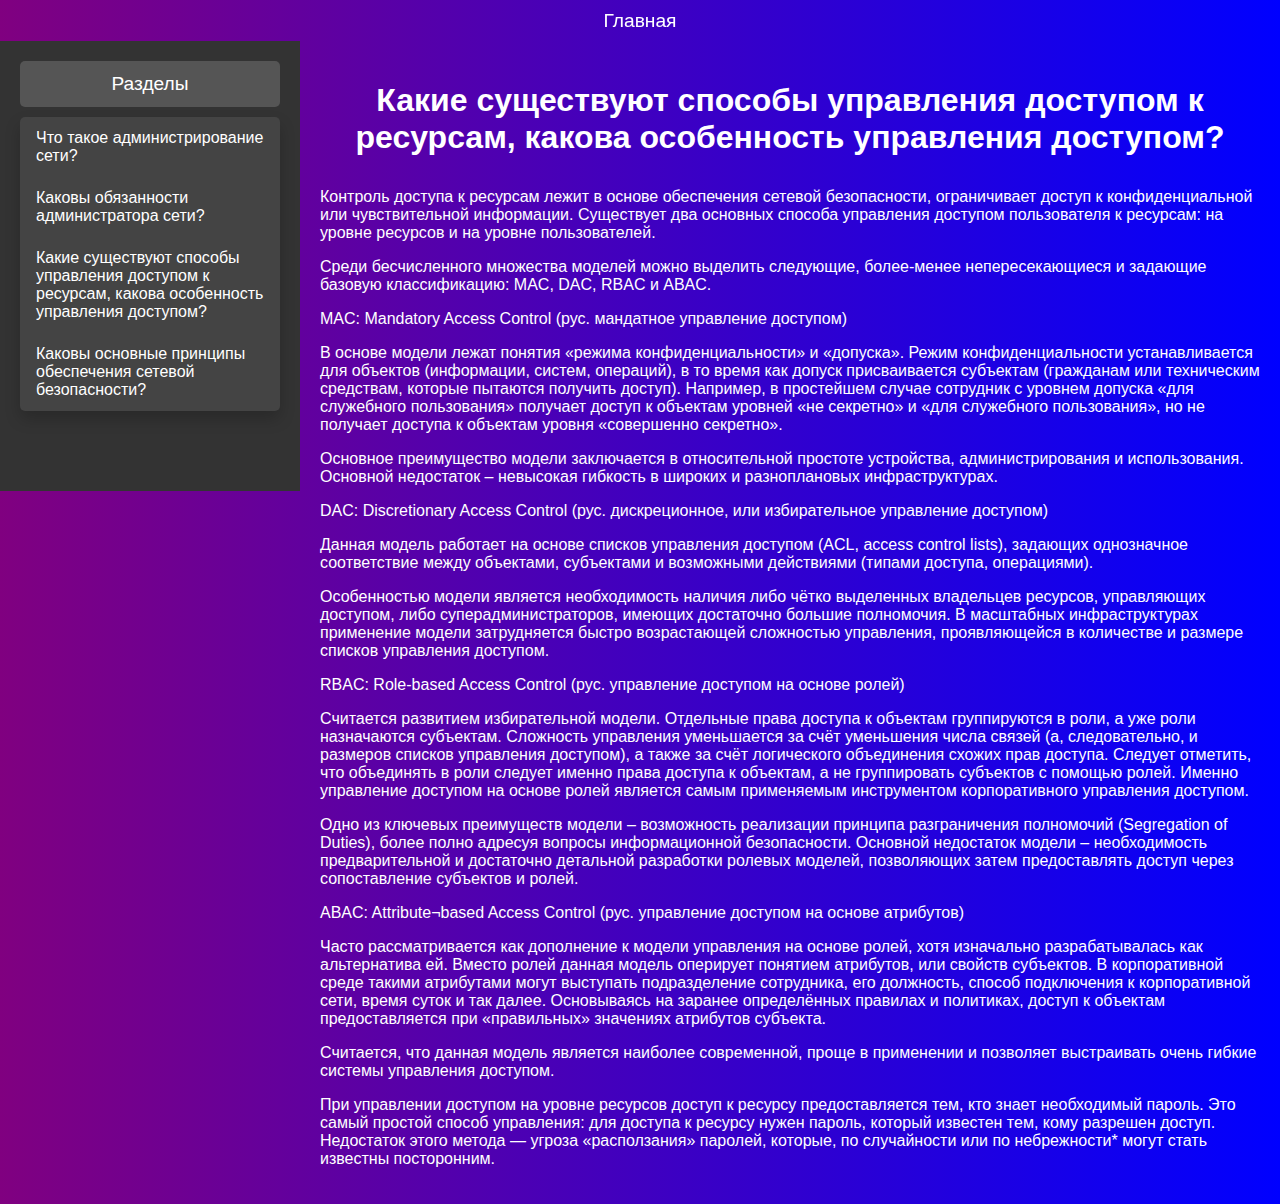
<file: code/acces_resources.html>
<!DOCTYPE html>
<html lang="ru">
<head>
<meta charset="UTF-8">
<meta name="viewport" content="width=device-width, initial-scale=1.0">
<link rel="stylesheet" href="styles/style_other1.css">
<title>Сайтик</title>
</head>
<body>

<div class="navbar">
  <ul>
    <li><a href="index.html">Главная</a></li>
  </ul>
</div>

<div class="container">
  <div class="sidebar">
    <button class="dropdown-btn">Разделы</button>
    <div class="dropdown-content">
      <a href="admin_netw.html">Что такое администрирование сети?</a>
      <a href="fufel.html">Каковы обязанности администратора сети?</a>
      <a href="acces_resources.html">Какие существуют способы управления доступом к ресурсам, какова особенность управления доступом?</a>
      <a href="net_sec.html">Каковы основные принципы обеспечения сетевой безопасности?</a>
    </div>
  </div>
  <div class="content">
    <h1 class="site-title">Какие существуют способы управления доступом к ресурсам, какова особенность управления доступом?</h1>
    <p>Контроль доступа к  ресурсам лежит в основе обеспечения  сетевой безопасности, ограничивает доступ к конфиденциальной или чувствительной информации. Существует два основных способа управления доступом пользователя к ресурсам: на уровне ресурсов и на уровне пользователей.</p>
    <p>Среди бесчисленного множества моделей можно выделить следующие, более-менее непересекающиеся и задающие базовую классификацию: MAC, DAC, RBAC и ABAC.</p>
    <p>MAC: Mandatory Access Control (рус. мандатное управление доступом)</p>
    <p>В основе модели лежат понятия «режима конфиденциальности» и «допуска». Режим конфиденциальности устанавливается для объектов (информации, систем, операций), в то время как допуск присваивается субъектам (гражданам или техническим средствам, которые пытаются получить доступ). Например, в простейшем случае сотрудник с уровнем допуска «для служебного пользования» получает доступ к объектам уровней «не секретно» и «для служебного пользования», но не получает доступа к объектам уровня «совершенно секретно».</p>
    <p>Основное преимущество модели заключается в относительной простоте устройства, администрирования и использования. Основной недостаток – невысокая гибкость в широких и разноплановых инфраструктурах.</p>
    <p>DAC: Discretionary Access Control (рус. дискреционное, или избирательное управление доступом)</p>
    <p>Данная модель работает на основе списков управления доступом (ACL, access control lists), задающих однозначное соответствие между объектами, субъектами и возможными действиями (типами доступа, операциями).</p>
    <p>Особенностью модели является необходимость наличия либо чётко выделенных владельцев ресурсов, управляющих доступом, либо суперадминистраторов, имеющих достаточно большие полномочия. В масштабных инфраструктурах применение модели затрудняется быстро возрастающей сложностью управления, проявляющейся в количестве и размере списков управления доступом.</p>
    <p>RBAC: Role-based Access Control (рус. управление доступом на основе ролей)</p>
    <p>Считается развитием избирательной модели. Отдельные права доступа к объектам группируются в роли, а уже роли назначаются субъектам. Сложность управления уменьшается за счёт уменьшения числа связей (а, следовательно, и размеров списков управления доступом), а также за счёт логического объединения схожих прав доступа. Следует отметить, что объединять в роли следует именно права доступа к объектам, а не группировать субъектов с помощью ролей. Именно управление доступом на основе ролей является самым применяемым инструментом корпоративного управления доступом.</p>
    <p>Одно из ключевых преимуществ модели – возможность реализации принципа разграничения полномочий (Segregation of Duties), более полно адресуя вопросы информационной безопасности. Основной недостаток модели – необходимость предварительной и достаточно детальной разработки ролевых моделей, позволяющих затем предоставлять доступ через сопоставление субъектов и ролей.</p>
    <p>ABAC: Attribute¬based Access Control (рус. управление доступом на основе атрибутов)</p>
    <p>Часто рассматривается как дополнение к модели управления на основе ролей, хотя изначально разрабатывалась как альтернатива ей. Вместо ролей данная модель оперирует понятием атрибутов, или свойств субъектов. В корпоративной среде такими атрибутами могут выступать подразделение сотрудника, его должность, способ подключения к корпоративной сети, время суток и так далее. Основываясь на заранее определённых правилах и политиках, доступ к объектам предоставляется при «правильных» значениях атрибутов субъекта.</p>
    <p>Считается, что данная модель является наиболее современной, проще в применении и позволяет выстраивать очень гибкие системы управления доступом.</p>
    <p>При управлении доступом на уровне ресурсов доступ к ресурсу  предоставляется тем, кто знает  необходимый пароль. Это самый  простой способ управления: для доступа  к ресурсу нужен пароль, который  известен тем, кому разрешен доступ. Недостаток этого метода — угроза «расползания»  паролей, которые, по случайности или  по небрежности* могут стать известны посторонним.</p>
    </div>
</div>

</body>
</html>
</file>
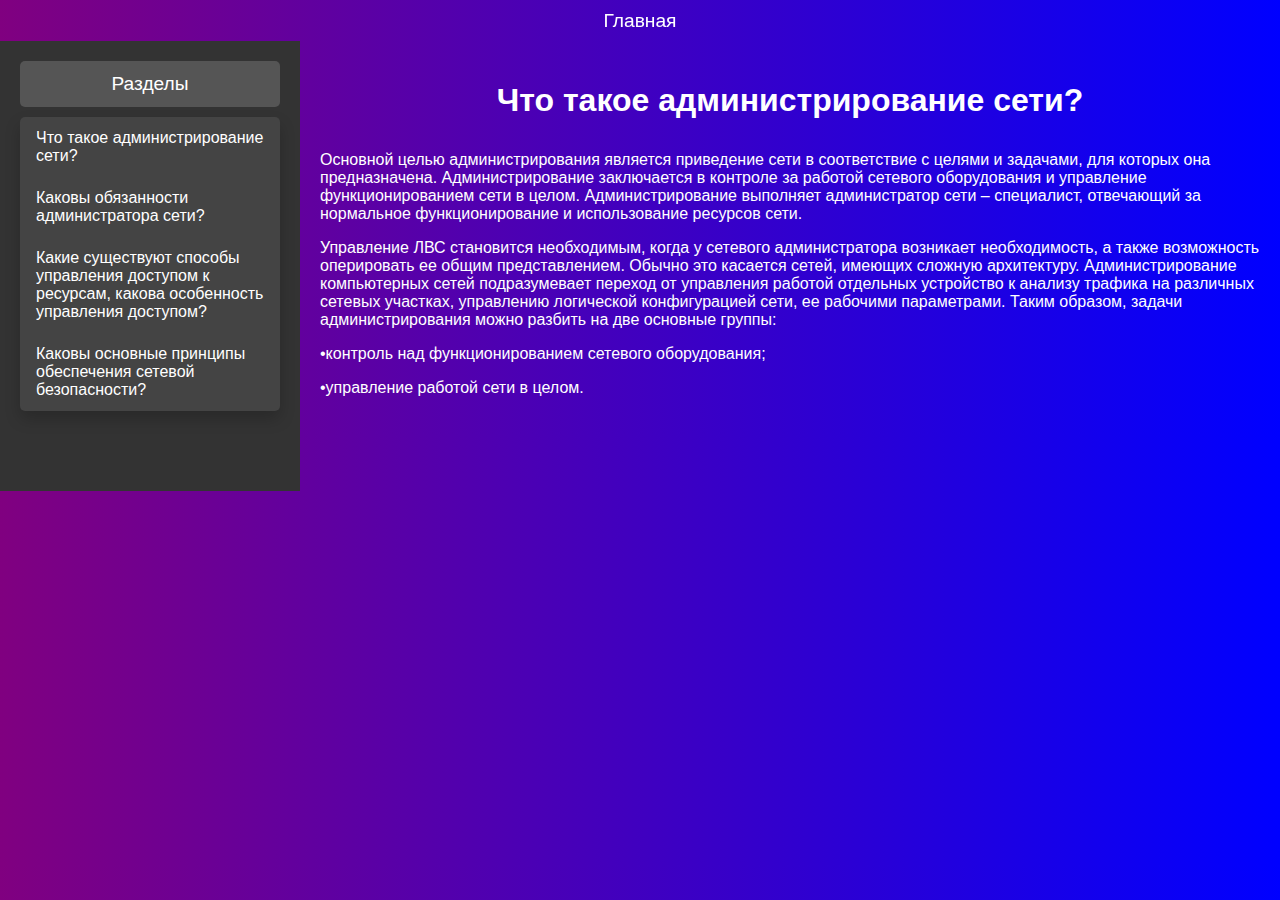
<file: code/admin_netw.html>
<!DOCTYPE html>
<html lang="ru">
<head>
<meta charset="UTF-8">
<meta name="viewport" content="width=device-width, initial-scale=1.0">
<link rel="stylesheet" href="styles/style_other1.css">
<title>Сайтик</title>
</head>
<body>

<div class="navbar">
  <ul>
    <li><a href="index.html">Главная</a></li>
  </ul>
</div>

<div class="container">
  <div class="sidebar">
    <button class="dropdown-btn">Разделы</button>
    <div class="dropdown-content">
      <a href="admin_netw.html">Что такое администрирование сети?</a>
      <a href="fufel.html">Каковы обязанности администратора сети?</a>
      <a href="acces_resources.html">Какие существуют способы управления доступом к ресурсам, какова особенность управления доступом?</a>
      <a href="net_sec.html">Каковы основные принципы обеспечения сетевой безопасности?</a>
    </div>
  </div>
  <div class="content">
    <h1 class="site-title">Что такое администрирование сети?</h1>
    <p>Основной целью администрирования является приведение сети в соответствие с целями и задачами, для которых она предназначена. Администрирование заключается в контроле за работой сетевого оборудования и управление функционированием сети в целом. Администрирование выполняет администратор сети – специалист, отвечающий за нормальное функционирование и использование ресурсов сети.</p>
    <p>Управление ЛВС становится необходимым, когда у сетевого администратора возникает необходимость, а также возможность оперировать ее общим представлением. Обычно это касается сетей, имеющих сложную архитектуру. Администрирование компьютерных сетей подразумевает переход от управления работой отдельных устройство к анализу трафика на различных сетевых участках, управлению логической конфигурацией сети, ее рабочими параметрами. Таким образом, задачи администрирования можно разбить на две основные группы:</p>
    <p>•контроль над функционированием сетевого оборудования;</p>
    <p>•управление работой сети в целом.</p>
    </div>
</div>

</body>
</html>
</file>
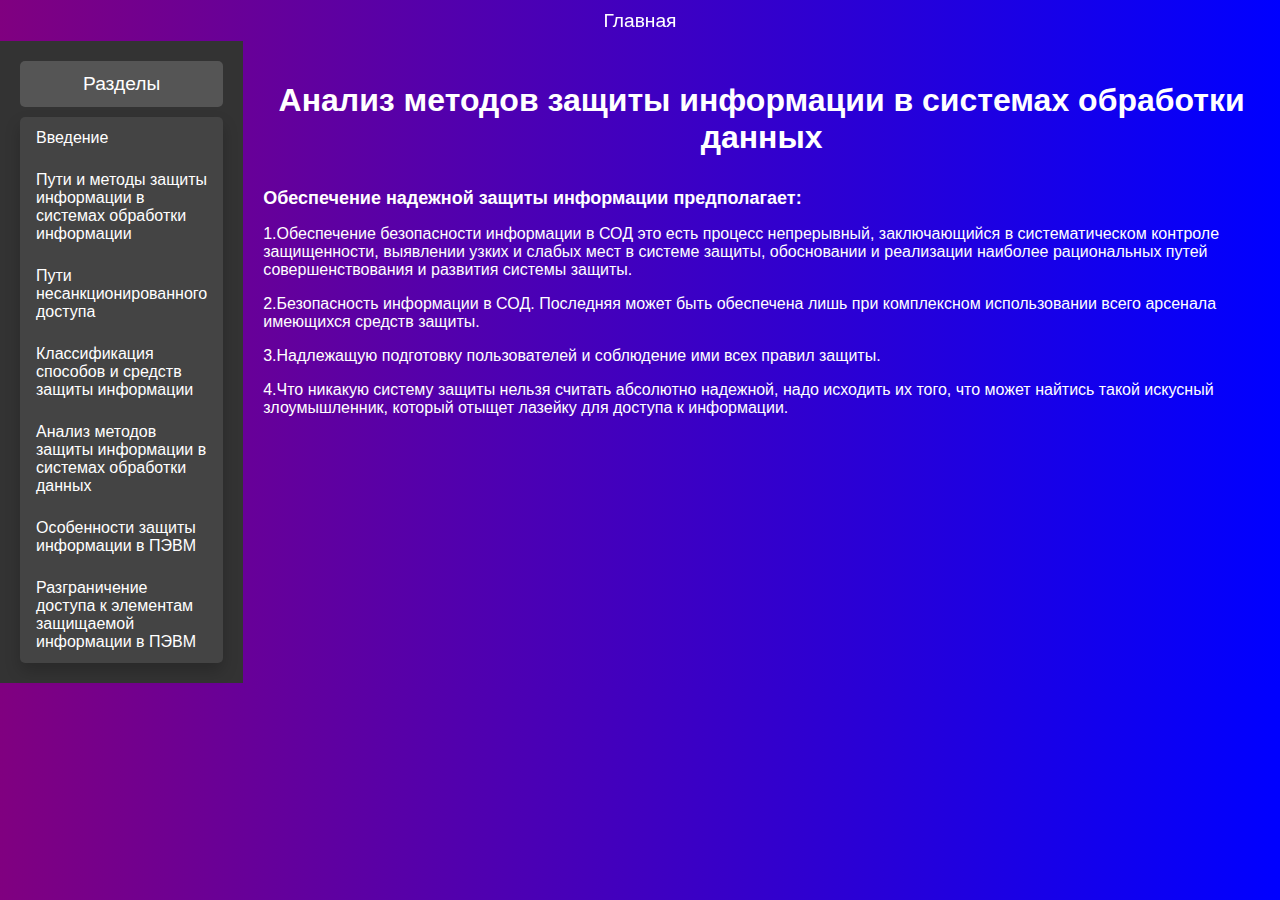
<file: code/analyze_protect.html>
<!DOCTYPE html>
<html lang="ru">
<head>
<meta charset="UTF-8">
<meta name="viewport" content="width=device-width, initial-scale=1.0">
<link rel="stylesheet" href="styles/style_other.css">
<title>Сайтик</title>
</head>
<body>

<div class="navbar">
  <ul>
    <li><a href="index.html">Главная</a></li>
  </ul>
</div>

<div class="container">
  <div class="sidebar">
    <button class="dropdown-btn">Разделы</button>
    <div class="dropdown-content">
      <a href="protect_info.html">Введение</a>
      <a href="methods_protect_info.html">Пути и методы защиты информации в системах обработки информации</a>
      <a href="ways_acces.html">Пути несанкционированного доступа</a>
      <a href="classification_protection.html">Классификация способов и средств защиты информации</a>
      <a href="analyze_protect.html">Анализ методов защиты информации в системах обработки данных</a>
      <a href="characters_protect.html">Особенности защиты информации в ПЭВМ</a>
      <a href="pvv.html">Разграничение доступа к элементам защищаемой информации в ПЭВМ</a>
    </div>
  </div>
  <div class="content">
    <h1 class="site-title">Анализ методов защиты информации в системах обработки данных</h1>
    <h2>Обеспечение надежной защиты информации предполагает:</h2>
        <p>1.Обеспечение безопасности информации в СОД это есть процесс непрерывный, заключающийся в систематическом контроле защищенности, выявлении узких и слабых мест в системе защиты, обосновании и реализации наиболее рациональных путей совершенствования и развития системы защиты.</p>
        <p>2.Безопасность информации в СОД. Последняя может быть обеспечена лишь при комплексном использовании всего арсенала имеющихся средств защиты.</p>
        <p>3.Надлежащую подготовку пользователей и соблюдение ими всех правил защиты.</p>
        <p>4.Что никакую систему защиты нельзя считать абсолютно надежной, надо исходить их того, что может найтись такой искусный злоумышленник, который отыщет лазейку для доступа к информации.</p>
  </div>
</div>

</body>
</html>
</file>
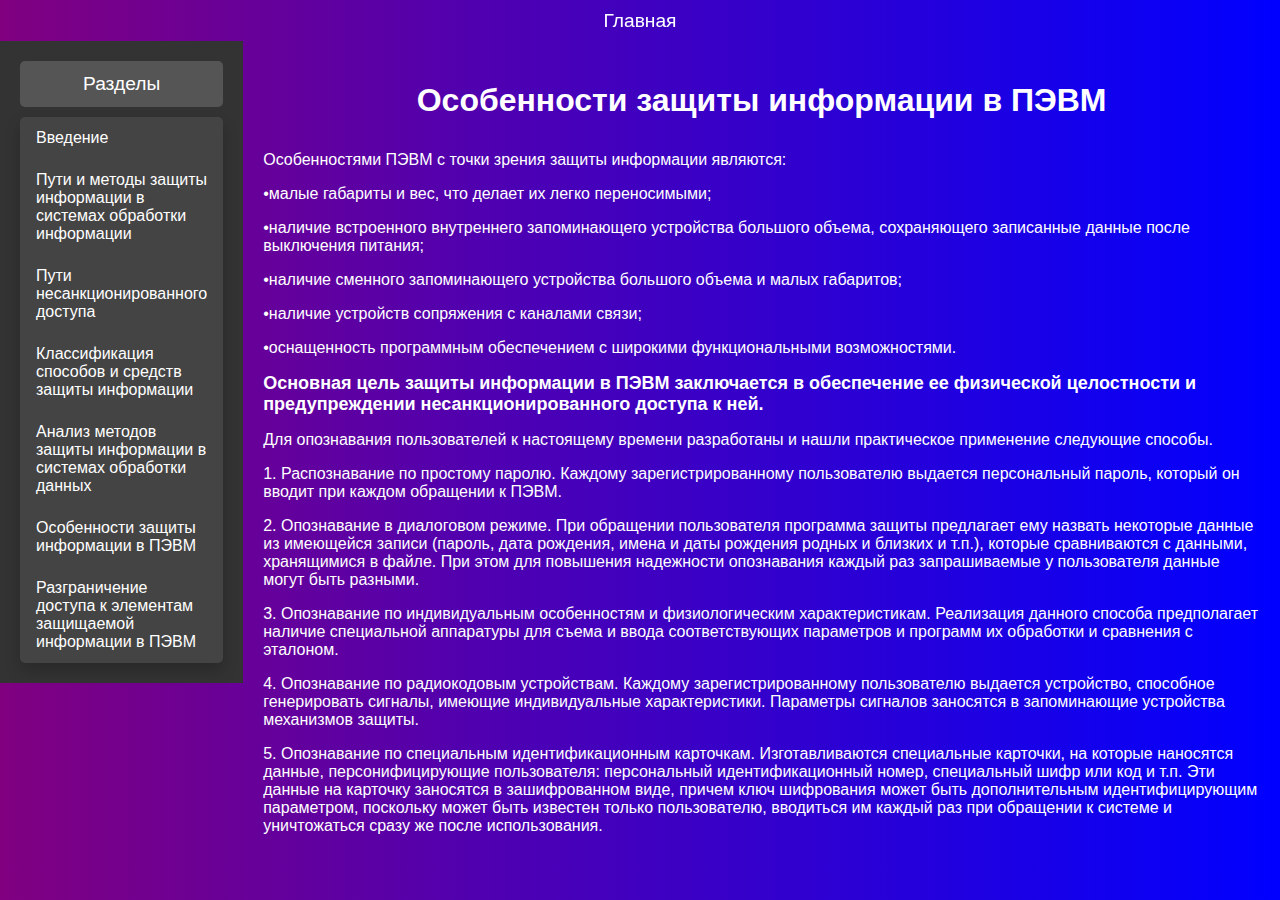
<file: code/characters_protect.html>
<!DOCTYPE html>
<html lang="ru">
<head>
<meta charset="UTF-8">
<meta name="viewport" content="width=device-width, initial-scale=1.0">
<link rel="stylesheet" href="styles/style_other.css">
<title>Сайтик</title>
</head>
<body>

<div class="navbar">
  <ul>
    <li><a href="index.html">Главная</a></li>
  </ul>
</div>

<div class="container">
  <div class="sidebar">
    <button class="dropdown-btn">Разделы</button>
    <div class="dropdown-content">
      <a href="protect_info.html">Введение</a>
      <a href="methods_protect_info.html">Пути и методы защиты информации в системах обработки информации</a>
      <a href="ways_acces.html">Пути несанкционированного доступа</a>
      <a href="classification_protection.html">Классификация способов и средств защиты информации</a>
      <a href="analyze_protect.html">Анализ методов защиты информации в системах обработки данных</a>
      <a href="characters_protect.html">Особенности защиты информации в ПЭВМ</a>
      <a href="pvv.html">Разграничение доступа к элементам защищаемой информации в ПЭВМ</a>
    </div>
  </div>
  <div class="content">
    <h1 class="site-title">Особенности защиты информации в ПЭВМ</h1>
      <p>Особенностями ПЭВМ с точки зрения защиты информации являются:</p>
        <p>•малые габариты и вес, что делает их легко переносимыми;</p>
        <p>•наличие встроенного внутреннего запоминающего устройства большого объема, сохраняющего записанные данные после выключения питания;</p>
        <p>•наличие сменного запоминающего устройства большого объема и малых габаритов;</p>
        <p>•наличие устройств сопряжения с каналами связи;</p>
        <p>•оснащенность программным обеспечением с широкими функциональными возможностями.</p>
        <h2>Основная цель защиты информации в ПЭВМ заключается в обеспечение ее физической целостности и предупреждении несанкционированного доступа к ней.</h2>
        <p>Для опознавания пользователей к настоящему времени разработаны и нашли практическое применение следующие способы.</p>
<p>1. Распознавание по простому паролю. Каждому зарегистрированному пользователю выдается персональный пароль, который он вводит при каждом обращении к ПЭВМ.</p>
<p>2. Опознавание в диалоговом режиме. При обращении пользователя программа защиты предлагает ему назвать некоторые данные из имеющейся записи (пароль, дата рождения, имена и даты рождения родных и близких и т.п.), которые сравниваются с данными, хранящимися в файле. При этом для повышения надежности опознавания каждый раз запрашиваемые у пользователя данные могут быть разными.</p>
<p>3. Опознавание по индивидуальным особенностям и физиологическим характеристикам. Реализация данного способа предполагает наличие специальной аппаратуры для съема и ввода соответствующих параметров и программ их обработки и сравнения с эталоном.</p>
<p>4. Опознавание по радиокодовым устройствам. Каждому зарегистрированному пользователю выдается устройство, способное генерировать сигналы, имеющие индивидуальные характеристики. Параметры сигналов заносятся в запоминающие устройства механизмов защиты.</p>
<p>5. Опознавание по специальным идентификационным карточкам. Изготавливаются специальные карточки, на которые наносятся данные, персонифицирующие пользователя: персональный идентификационный номер, специальный шифр или код и т.п. Эти данные на карточку заносятся в зашифрованном виде, причем ключ шифрования может быть дополнительным идентифицирующим параметром, поскольку может быть известен только пользователю, вводиться им каждый раз при обращении к системе и уничтожаться сразу же после использования.</p>
  </div>
</div>

</body>
</html>
</file>
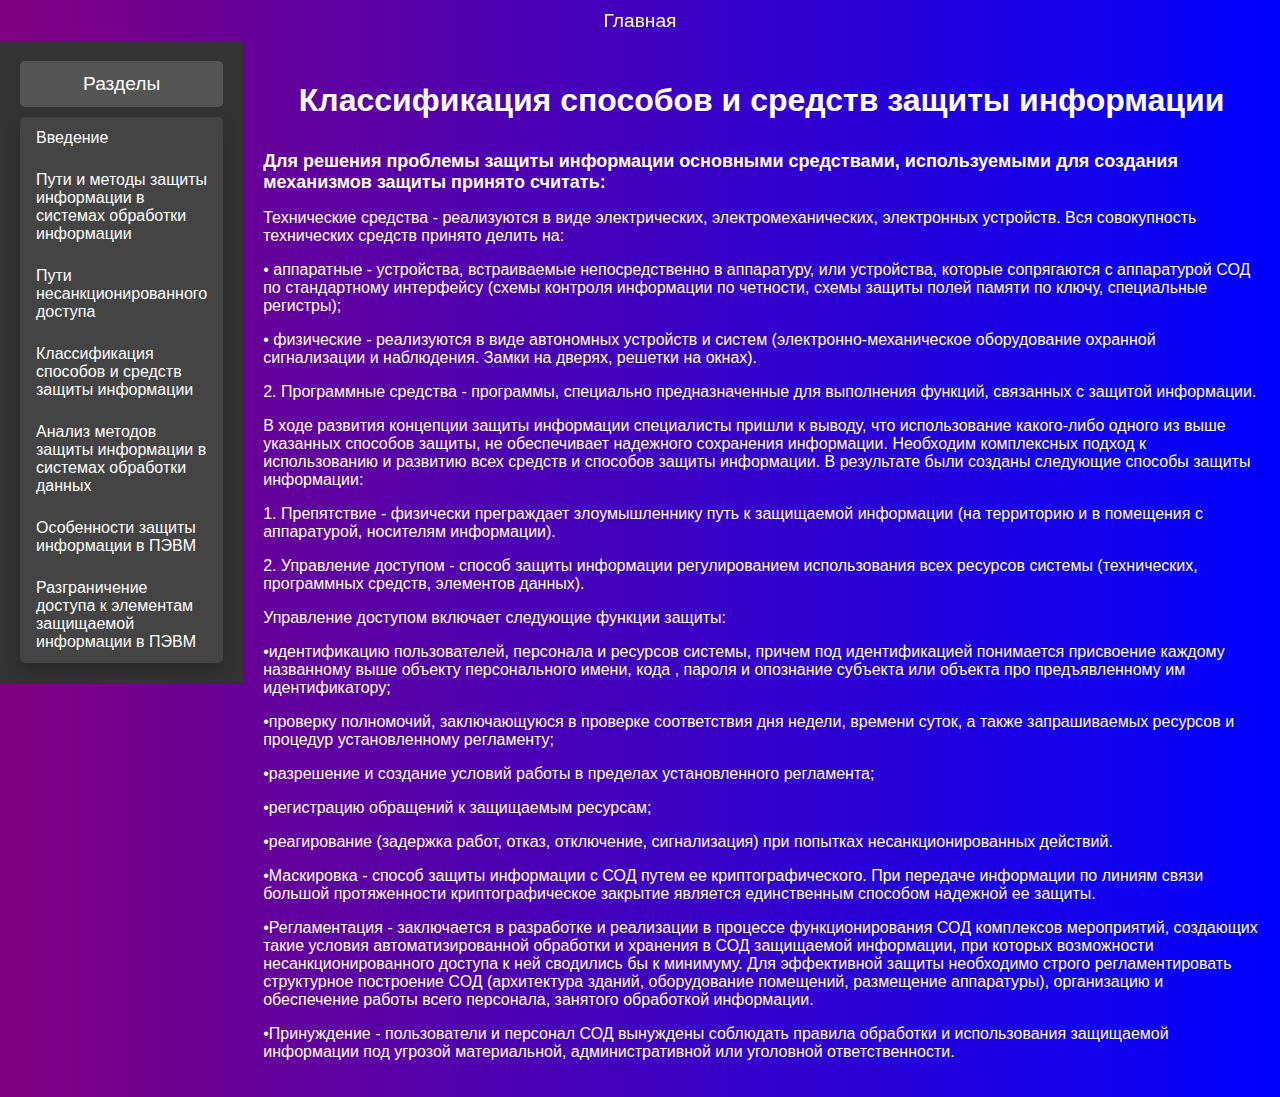
<file: code/classification_protection.html>
<!DOCTYPE html>
<html lang="ru">
<head>
<meta charset="UTF-8">
<meta name="viewport" content="width=device-width, initial-scale=1.0">
<link rel="stylesheet" href="styles/style_other.css">
<title>Сайтик</title>
</head>
<body>

<div class="navbar">
  <ul>
    <li><a href="index.html">Главная</a></li>
  </ul>
</div>

<div class="container">
  <div class="sidebar">
    <button class="dropdown-btn">Разделы</button>
    <div class="dropdown-content">
      <a href="protect_info.html">Введение</a>
      <a href="methods_protect_info.html">Пути и методы защиты информации в системах обработки информации</a>
      <a href="ways_acces.html">Пути несанкционированного доступа</a>
      <a href="classification_protection.html">Классификация способов и средств защиты информации</a>
      <a href="analyze_protect.html">Анализ методов защиты информации в системах обработки данных</a>
      <a href="characters_protect.html">Особенности защиты информации в ПЭВМ</a>
      <a href="pvv.html">Разграничение доступа к элементам защищаемой информации в ПЭВМ</a>
    </div>
  </div>
  <div class="content">
    <h1 class="site-title">Классификация способов и средств защиты информации</h1>
      <h2>Для решения проблемы защиты информации основными средствами, используемыми  для создания механизмов защиты принято  считать:</h2>
        <p>Технические средства - реализуются в виде электрических, электромеханических, электронных устройств. Вся совокупность технических средств принято делить на:</p>
        <p>•	аппаратные - устройства, встраиваемые непосредственно в аппаратуру, или устройства, которые сопрягаются с аппаратурой СОД по стандартному интерфейсу (схемы контроля информации по четности, схемы защиты полей памяти по ключу, специальные регистры);</p>
        <p>•	физические - реализуются в виде автономных устройств и систем (электронно-механическое оборудование охранной сигнализации и наблюдения. Замки на дверях, решетки на окнах).</p>
        <p>2.	Программные средства - программы, специально предназначенные для выполнения функций, связанных с защитой информации.</p>
        <p>В ходе развития концепции  защиты информации специалисты пришли к выводу, что использование какого-либо одного из выше указанных способов защиты, не обеспечивает надежного  сохранения информации. Необходим комплексных  подход к использованию и развитию всех средств и способов защиты информации. В результате были созданы следующие  способы защиты информации:</p>
        <p>     1. Препятствие - физически преграждает злоумышленнику путь к защищаемой информации (на территорию и в помещения с аппаратурой, носителям информации).</p>
        <p>2.	Управление доступом - способ защиты информации регулированием использования всех ресурсов системы (технических, программных средств, элементов данных).</p>
        Управление доступом включает следующие функции защиты:
        <p>•идентификацию пользователей, персонала и ресурсов системы, причем под идентификацией понимается присвоение каждому названному выше объекту персонального имени, кода , пароля и опознание субъекта или объекта про предъявленному им идентификатору;</p>
        <p>•проверку полномочий, заключающуюся в проверке соответствия дня недели, времени суток, а также запрашиваемых ресурсов и процедур установленному регламенту;</p>
        <p>•разрешение и создание условий работы в пределах установленного регламента;</p>
        <p>•регистрацию обращений к защищаемым ресурсам;</p>
        <p>•реагирование (задержка работ, отказ, отключение, сигнализация) при попытках несанкционированных действий.</p>
        <p>•Маскировка - способ защиты информации с СОД путем ее криптографического. При передаче информации по линиям связи большой протяженности криптографическое закрытие является единственным способом надежной ее защиты.</p>
        <p>•Регламентация - заключается в разработке и реализации в процессе функционирования СОД комплексов мероприятий, создающих такие условия автоматизированной обработки и хранения в СОД защищаемой информации, при которых возможности несанкционированного доступа к ней сводились бы к минимуму. Для эффективной защиты необходимо строго регламентировать структурное построение СОД (архитектура зданий, оборудование помещений, размещение аппаратуры), организацию и обеспечение работы всего персонала, занятого обработкой информации.</p>        <p>•Принуждение - пользователи и персонал СОД вынуждены соблюдать правила обработки и использования защищаемой информации под угрозой материальной, административной или уголовной ответственности.</p>
  </div>
</div>
</body>
</html>
</file>
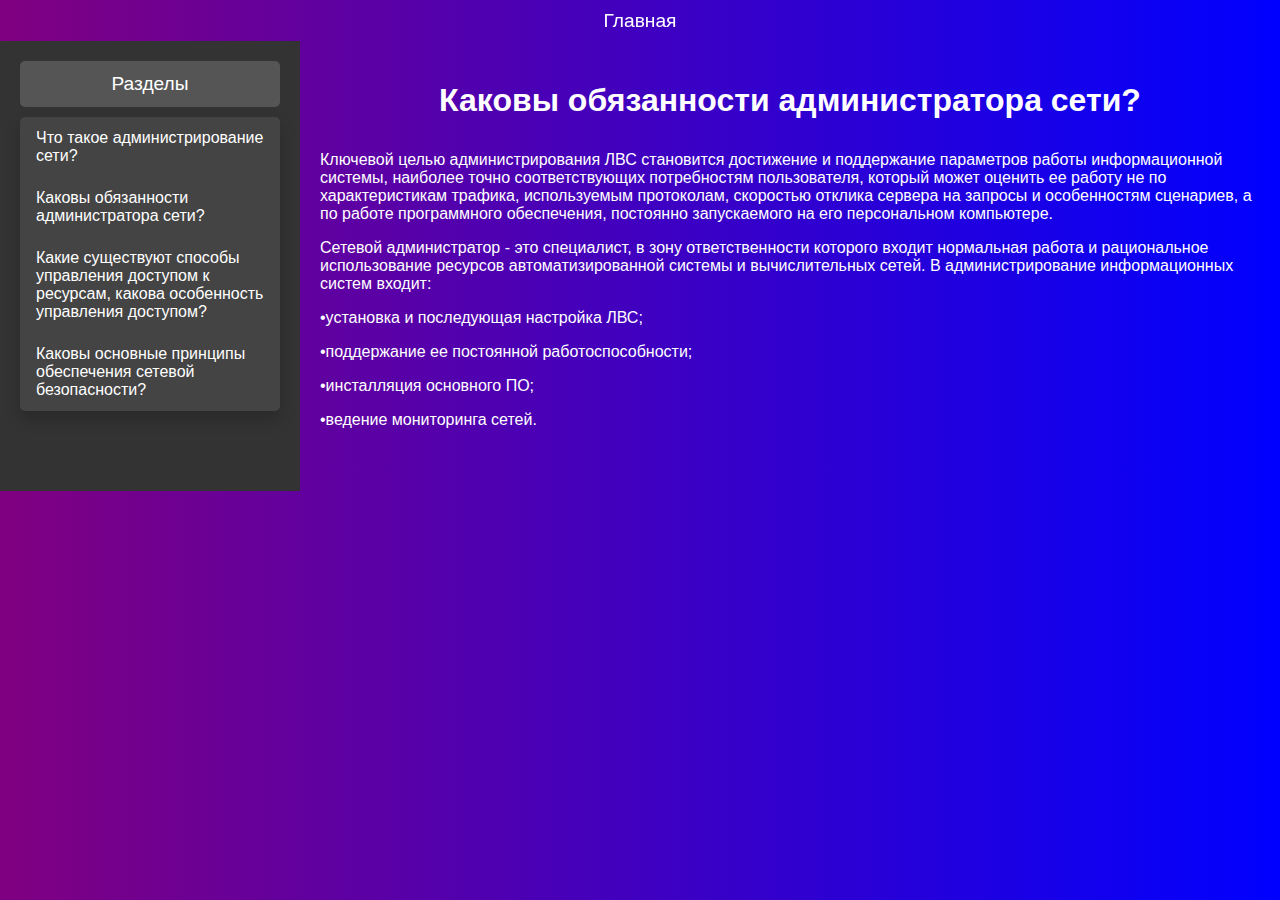
<file: code/fufel.html>
<!DOCTYPE html>
<html lang="ru">
<head>
<meta charset="UTF-8">
<meta name="viewport" content="width=device-width, initial-scale=1.0">
<link rel="stylesheet" href="styles/style_other1.css">
<title>Сайтик</title>
</head>
<body>

<div class="navbar">
  <ul>
    <li><a href="index.html">Главная</a></li>
  </ul>
</div>

<div class="container">
  <div class="sidebar">
    <button class="dropdown-btn">Разделы</button>
    <div class="dropdown-content">
      <a href="admin_netw.html">Что такое администрирование сети?</a>
      <a href="fufel.html">Каковы обязанности администратора сети?</a>
      <a href="acces_resources.html">Какие существуют способы управления доступом к ресурсам, какова особенность управления доступом?</a>
      <a href="net_sec.html">Каковы основные принципы обеспечения сетевой безопасности?</a>
    </div>
  </div>
  <div class="content">
    <h1 class="site-title">Каковы обязанности администратора сети?</h1>
    <p>Ключевой целью администрирования ЛВС становится достижение и поддержание параметров работы информационной системы, наиболее точно соответствующих потребностям пользователя, который может оценить ее работу не по характеристикам трафика, используемым протоколам, скоростью отклика сервера на запросы и особенностям сценариев, а по работе программного обеспечения, постоянно запускаемого на его персональном компьютере.</p>
    <p>Сетевой администратор - это специалист, в зону ответственности которого входит нормальная работа и рациональное использование ресурсов автоматизированной системы и вычислительных сетей. В администрирование информационных систем входит:</p>
    <p>•установка и последующая настройка ЛВС;</p>
    <p>•поддержание ее постоянной работоспособности;</p>
    <p>•инсталляция основного ПО;</p>
    <p>•ведение мониторинга сетей.</p>
    </div>
</div>

</body>
</html>
</file>
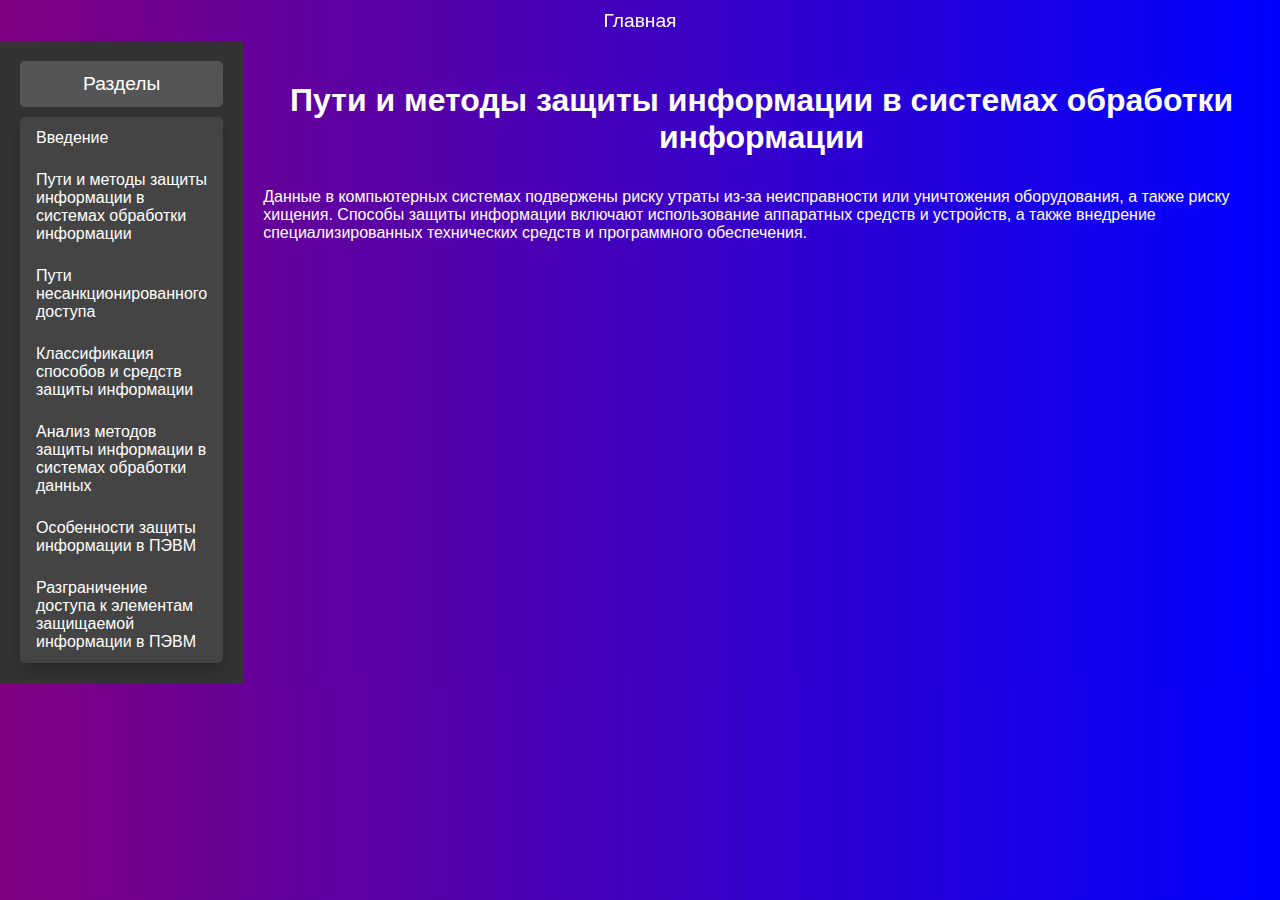
<file: code/methods_protect_info.html>
<!DOCTYPE html>
<html lang="ru">
<head>
<meta charset="UTF-8">
<meta name="viewport" content="width=device-width, initial-scale=1.0">
<link rel="stylesheet" href="styles/style_other.css">
<title>Сайтик</title>
</head>
<body>

<div class="navbar">
  <ul>
    <li><a href="index.html">Главная</a></li>
  </ul>
</div>

<div class="container">
  <div class="sidebar">
    <button class="dropdown-btn">Разделы</button>
    <div class="dropdown-content">
      <a href="protect_info.html">Введение</a>
      <a href="methods_protect_info.html">Пути и методы защиты информации в системах обработки информации</a>
      <a href="ways_acces.html">Пути несанкционированного доступа</a>
      <a href="classification_protection.html">Классификация способов и средств защиты информации</a>
      <a href="analyze_protect.html">Анализ методов защиты информации в системах обработки данных</a>
      <a href="characters_protect.html">Особенности защиты информации в ПЭВМ</a>
      <a href="pvv.html">Разграничение доступа к элементам защищаемой информации в ПЭВМ</a>
    </div>
  </div>
  <div class="content">
    <h1 class="site-title">Пути и методы защиты информации в системах обработки информации</h1>
    <p>Данные в компьютерных системах подвержены риску утраты из-за неисправности или уничтожения оборудования, а также риску хищения. Способы защиты информации включают использование аппаратных средств и устройств, а также внедрение специализированных технических средств и программного обеспечения.</p>
    </div>
    </div>
</body>
</html>
</file>
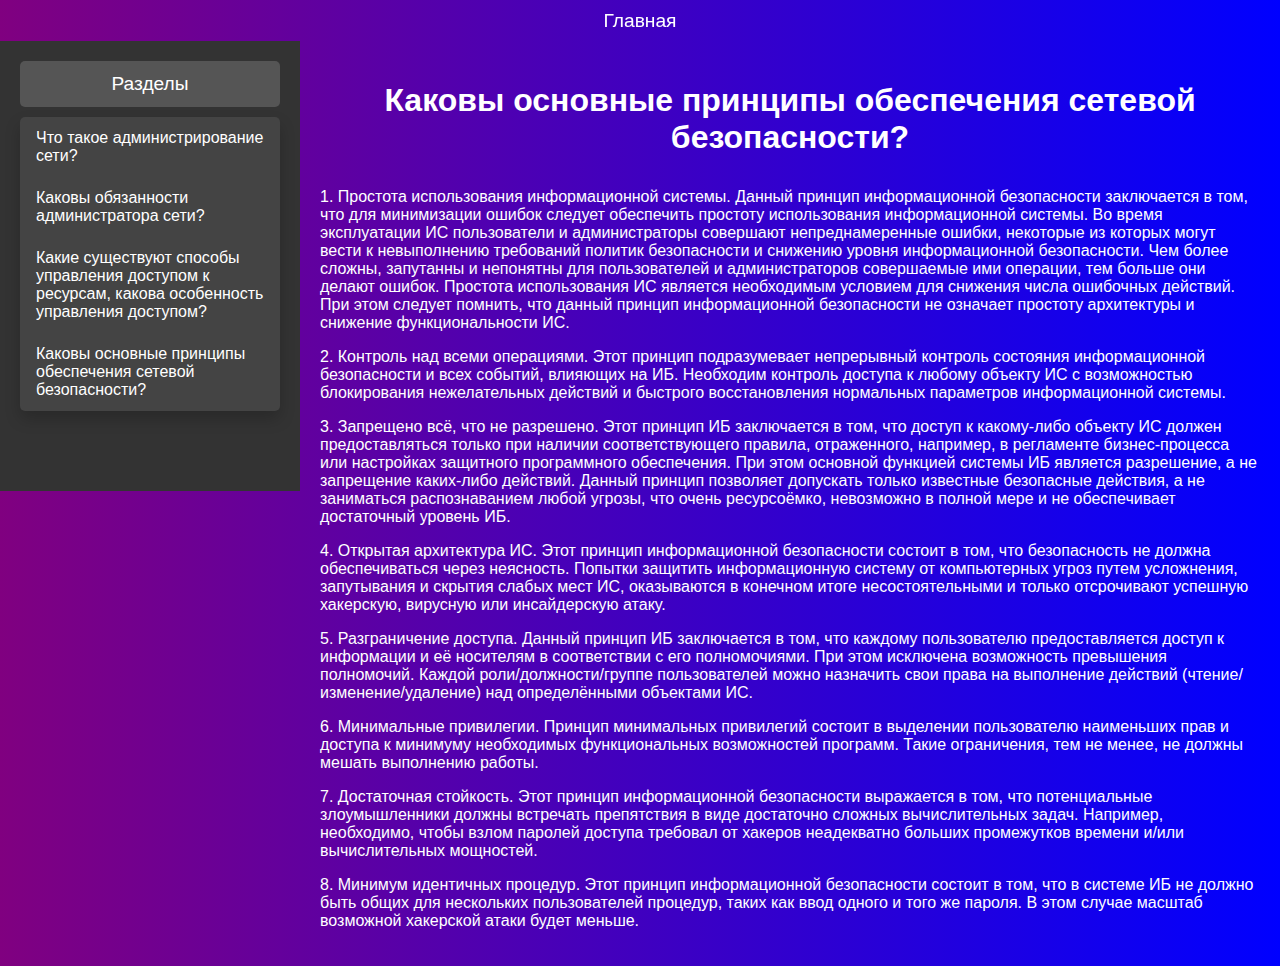
<file: code/net_sec.html>
<!DOCTYPE html>
<html lang="ru">
<head>
<meta charset="UTF-8">
<meta name="viewport" content="width=device-width, initial-scale=1.0">
<link rel="stylesheet" href="styles/style_other1.css">
<title>Сайтик</title>
</head>
<body>

<div class="navbar">
  <ul>
    <li><a href="index.html">Главная</a></li>
  </ul>
</div>

<div class="container">
  <div class="sidebar">
    <button class="dropdown-btn">Разделы</button>
    <div class="dropdown-content">
      <a href="admin_netw.html">Что такое администрирование сети?</a>
      <a href="fufel.html">Каковы обязанности администратора сети?</a>
      <a href="acces_resources.html">Какие существуют способы управления доступом к ресурсам, какова особенность управления доступом?</a>
      <a href="net_sec.html">Каковы основные принципы обеспечения сетевой безопасности?</a>
    </div>
  </div>
  <div class="content">
    <h1 class="site-title">Каковы основные принципы обеспечения сетевой безопасности?</h1>
    <p>1. Простота использования информационной системы. Данный принцип информационной безопасности заключается в том, что для минимизации ошибок следует обеспечить простоту использования информационной системы. Во время эксплуатации ИС пользователи и администраторы совершают непреднамеренные ошибки, некоторые из которых могут вести к невыполнению требований политик безопасности и снижению уровня информационной безопасности. Чем более сложны, запутанны и непонятны для пользователей и администраторов совершаемые ими операции, тем больше они делают ошибок. Простота использования ИС является необходимым условием для снижения числа ошибочных действий. При этом следует помнить, что данный принцип информационной безопасности не означает простоту архитектуры и снижение функциональности ИС.</p>
    <p>2. Контроль над всеми операциями. Этот принцип подразумевает непрерывный контроль состояния информационной безопасности и всех событий, влияющих на ИБ. Необходим контроль доступа к любому объекту ИС с возможностью блокирования нежелательных действий и быстрого восстановления нормальных параметров информационной системы.</p>
    <p>3. Запрещено всё, что не разрешено. Этот принцип ИБ заключается в том, что доступ к какому-либо объекту ИС должен предоставляться только при наличии соответствующего правила, отраженного, например, в регламенте бизнес-процесса или настройках защитного программного обеспечения. При этом основной функцией системы ИБ является разрешение, а не запрещение каких-либо действий. Данный принцип позволяет допускать только известные безопасные действия, а не заниматься распознаванием любой угрозы, что очень ресурсоёмко, невозможно в полной мере и не обеспечивает достаточный уровень ИБ.</p>
    <p>4. Открытая архитектура ИС. Этот принцип информационной безопасности состоит в том, что безопасность не должна обеспечиваться через неясность. Попытки защитить информационную систему от компьютерных угроз путем усложнения, запутывания и скрытия слабых мест ИС, оказываются в конечном итоге несостоятельными и только отсрочивают успешную хакерскую, вирусную или инсайдерскую атаку.</p>
    <p>5. Разграничение доступа. Данный принцип ИБ заключается в том, что каждому пользователю предоставляется доступ к информации и её носителям в соответствии с его полномочиями. При этом исключена возможность превышения полномочий. Каждой роли/должности/группе пользователей можно назначить свои права на выполнение действий (чтение/изменение/удаление) над определёнными объектами ИС.</p>
    <p>6. Минимальные привилегии. Принцип минимальных привилегий состоит в выделении пользователю наименьших прав и доступа к минимуму необходимых функциональных возможностей программ. Такие ограничения, тем не менее, не должны мешать выполнению работы.</p>
    <p>7. Достаточная стойкость. Этот принцип информационной безопасности выражается в том, что потенциальные злоумышленники должны встречать препятствия в виде достаточно сложных вычислительных задач. Например, необходимо, чтобы взлом паролей доступа требовал от хакеров неадекватно больших промежутков времени и/или вычислительных мощностей.</p>
    <p>8. Минимум идентичных процедур. Этот принцип информационной безопасности состоит в том, что в системе ИБ не должно быть общих для нескольких пользователей процедур, таких как ввод одного и того же пароля. В этом случае масштаб возможной хакерской атаки будет меньше.</p>
    </div>
</div>

</body>
</html>
</file>
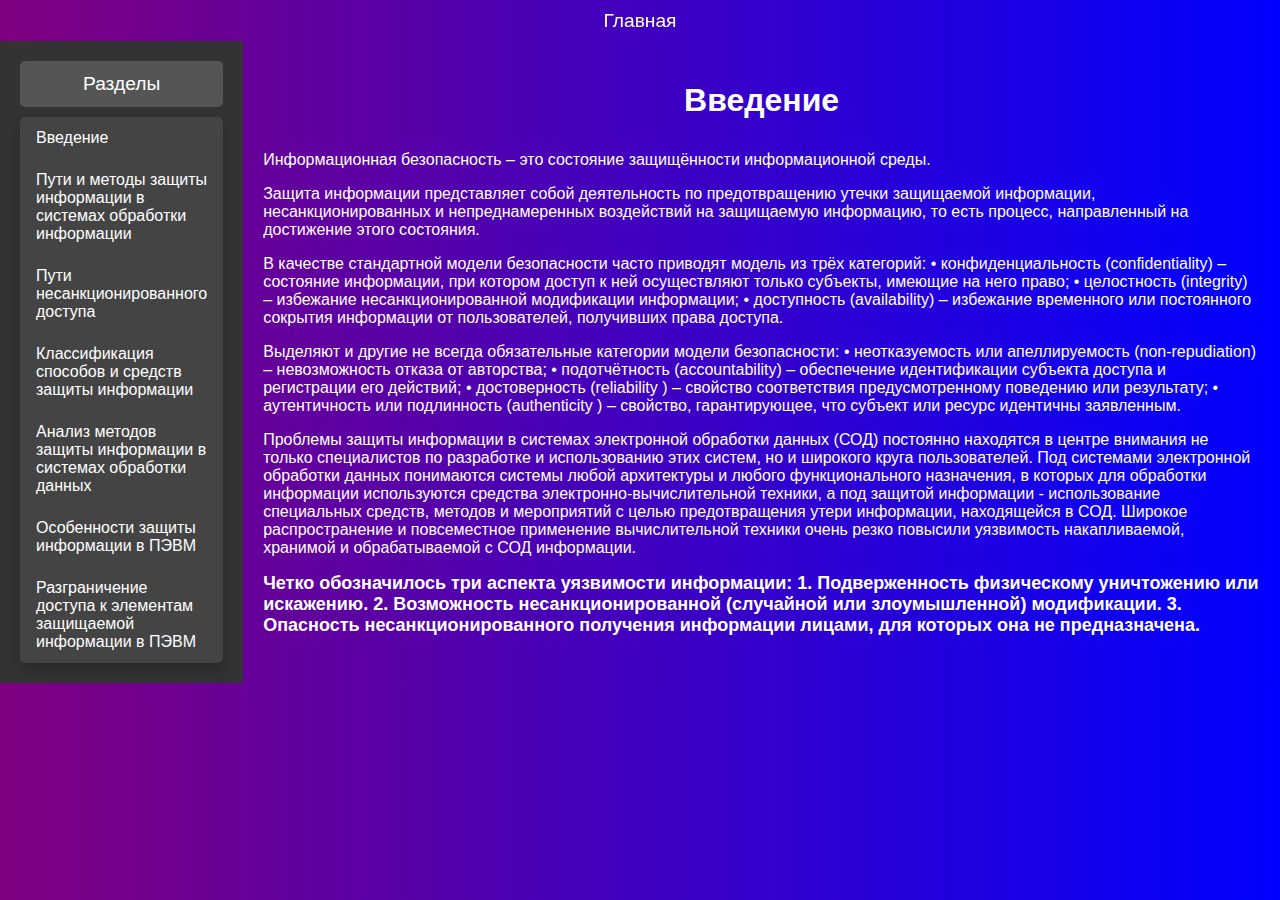
<file: code/protect_info.html>
<!DOCTYPE html>
<html lang="ru">
<head>
<meta charset="UTF-8">
<meta name="viewport" content="width=device-width, initial-scale=1.0">
<link rel="stylesheet" href="styles/style_other.css">
<title>Сайтик</title>
</head>
<body>

<div class="navbar">
  <ul>
    <li><a href="index.html">Главная</a></li>
  </ul>
</div>

<div class="container">
  <div class="sidebar">
    <button class="dropdown-btn">Разделы</button>
    <div class="dropdown-content">
      <a href="protect_info.html">Введение</a>
      <a href="methods_protect_info.html">Пути и методы защиты информации в системах обработки информации</a>
      <a href="ways_acces.html">Пути несанкционированного доступа</a>
      <a href="classification_protection.html">Классификация способов и средств защиты информации</a>
      <a href="analyze_protect.html">Анализ методов защиты информации в системах обработки данных</a>
      <a href="characters_protect.html">Особенности защиты информации в ПЭВМ</a>
      <a href="pvv.html">Разграничение доступа к элементам защищаемой информации в ПЭВМ</a>
    </div>
  </div>
  <div class="content">
    <h1 class="site-title">Введение</h1>
    <p>Информационная безопасность – это состояние защищённости информационной среды.</p>
        <p>Защита информации представляет собой деятельность по предотвращению утечки защищаемой информации, несанкционированных и непреднамеренных воздействий на защищаемую информацию, то есть процесс, направленный на достижение этого состояния.</p>
        <p>В качестве стандартной модели безопасности часто приводят модель из трёх категорий:
        •	конфиденциальность (confidentiality) – состояние информации, при котором доступ к ней осуществляют только субъекты, имеющие на него право;
        •	целостность (integrity) – избежание несанкционированной модификации информации;
        •	доступность (availability) – избежание временного или постоянного сокрытия информации от пользователей, получивших права доступа.</p>
        <p>Выделяют и другие не всегда обязательные категории модели безопасности:
        •	неотказуемость или апеллируемость (non-repudiation) – невозможность отказа от авторства;
        •	подотчётность (accountability) – обеспечение идентификации субъекта доступа и регистрации его действий;
        •	достоверность (reliability ) – свойство соответствия предусмотренному поведению или результату;
        •	аутентичность или подлинность (authenticity ) – свойство, гарантирующее, что субъект или ресурс идентичны заявленным.</p>
        <p>Проблемы защиты информации в системах электронной обработки  данных (СОД) постоянно находятся  в центре внимания не только специалистов по разработке и использованию этих систем, но и широкого круга пользователей. Под системами электронной обработки  данных понимаются системы любой  архитектуры и любого функционального  назначения, в которых для обработки  информации используются средства электронно-вычислительной техники, а под защитой информации - использование специальных средств, методов и мероприятий с целью  предотвращения утери информации, находящейся  в СОД. Широкое распространение  и повсеместное применение вычислительной техники очень резко повысили уязвимость накапливаемой, хранимой и  обрабатываемой с СОД информации.</p>
        <h2>Четко обозначилось три аспекта уязвимости информации:
        1.	Подверженность физическому уничтожению или искажению.
        2.	Возможность несанкционированной (случайной или злоумышленной) модификации.
        3.	Опасность несанкционированного получения информации лицами, для которых она не предназначена.</h2>
  </div>
</div>

</body>
</html>
</file>
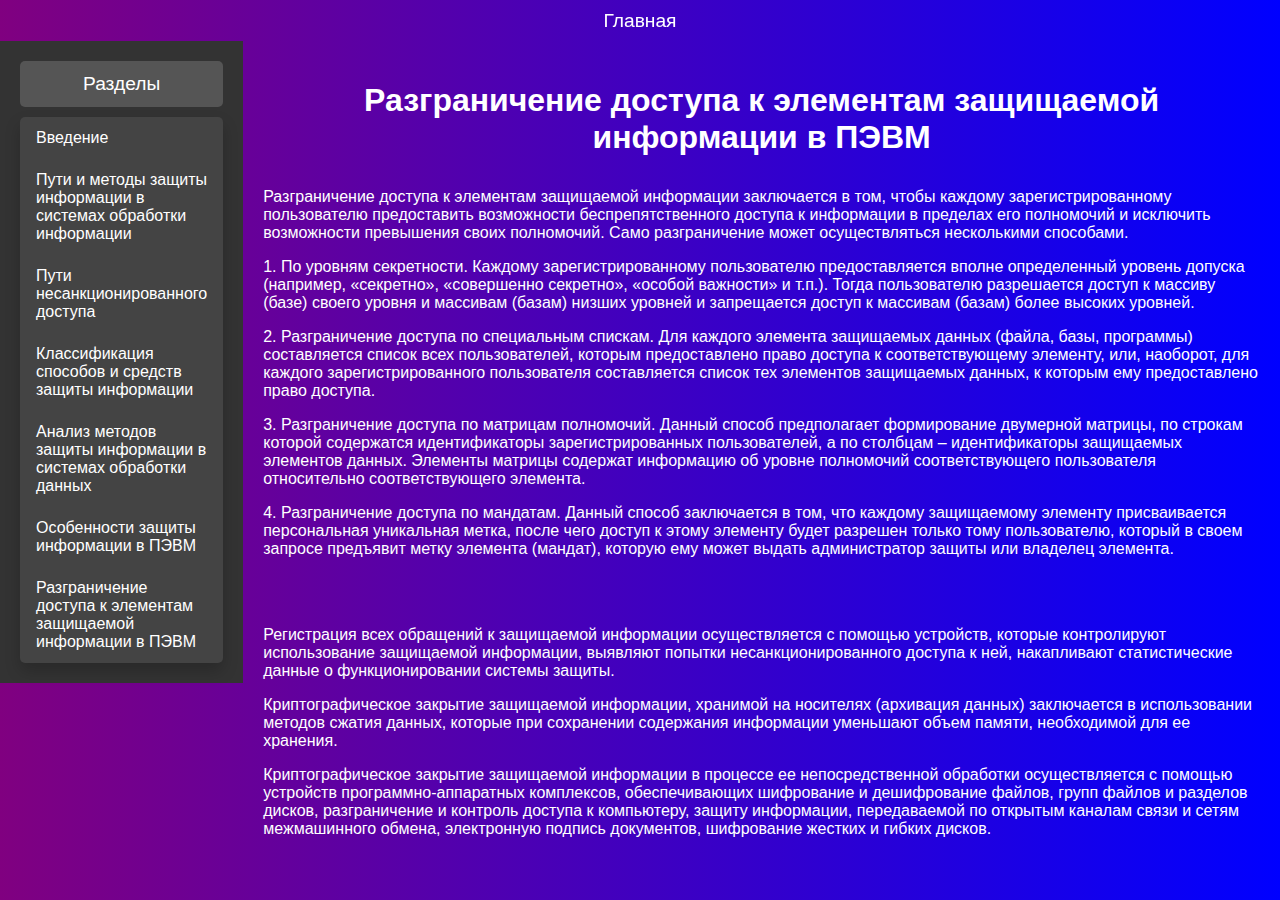
<file: code/pvv.html>
<!DOCTYPE html>
<html lang="ru">
<head>
<meta charset="UTF-8">
<meta name="viewport" content="width=device-width, initial-scale=1.0">
<link rel="stylesheet" href="styles/style_other.css">
<title>Сайтик</title>
</head>
<body>

<div class="navbar">
  <ul>
    <li><a href="index.html">Главная</a></li>
  </ul>
</div>

<div class="container">
  <div class="sidebar">
    <button class="dropdown-btn">Разделы</button>
    <div class="dropdown-content">
      <a href="protect_info.html">Введение</a>
      <a href="methods_protect_info.html">Пути и методы защиты информации в системах обработки информации</a>
      <a href="ways_acces.html">Пути несанкционированного доступа</a>
      <a href="classification_protection.html">Классификация способов и средств защиты информации</a>
      <a href="analyze_protect.html">Анализ методов защиты информации в системах обработки данных</a>
      <a href="characters_protect.html">Особенности защиты информации в ПЭВМ</a>
      <a href="pvv.html">Разграничение доступа к элементам защищаемой информации в ПЭВМ</a>
    </div>
  </div>
  <div class="content">
    <h1 class="site-title">Разграничение доступа к элементам защищаемой информации в ПЭВМ</h1>
    <p>Разграничение доступа к элементам защищаемой информации заключается в том, чтобы каждому зарегистрированному пользователю предоставить возможности беспрепятственного доступа к информации в пределах его полномочий и исключить возможности превышения своих полномочий. Само разграничение может осуществляться несколькими способами.</p>
        <p>1. По уровням секретности. Каждому зарегистрированному пользователю предоставляется вполне определенный уровень допуска (например, «секретно», «совершенно секретно», «особой важности» и т.п.). Тогда пользователю разрешается доступ к массиву (базе) своего уровня и массивам (базам) низших уровней и запрещается доступ к массивам (базам) более высоких уровней.</p>
        <p>2. Разграничение доступа по специальным спискам. Для каждого элемента защищаемых данных (файла, базы, программы) составляется список всех пользователей, которым предоставлено право доступа к соответствующему элементу, или, наоборот, для каждого зарегистрированного пользователя составляется список тех элементов защищаемых данных, к которым ему предоставлено право доступа.</p>
        <p>3. Разграничение доступа по матрицам полномочий. Данный способ предполагает формирование двумерной матрицы, по строкам которой содержатся идентификаторы зарегистрированных пользователей, а по столбцам – идентификаторы защищаемых элементов данных. Элементы матрицы содержат информацию об уровне полномочий соответствующего пользователя относительно соответствующего элемента.</p>
        <p>4. Разграничение доступа по мандатам. Данный способ заключается в том, что каждому защищаемому элементу присваивается персональная уникальная метка, после чего доступ к этому элементу будет разрешен только тому пользователю, который в своем запросе предъявит метку элемента (мандат), которую ему может выдать администратор защиты или владелец элемента.</p>
        <br><br>
        <p>Регистрация всех обращений к защищаемой информации осуществляется с помощью устройств, которые контролируют использование защищаемой информации, выявляют попытки несанкционированного доступа к ней, накапливают статистические данные о функционировании системы защиты.</p>
        <p>Криптографическое закрытие защищаемой информации, хранимой на носителях (архивация данных) заключается в использовании методов сжатия данных, которые при сохранении содержания информации уменьшают объем памяти, необходимой для ее хранения.</p>
        <p>Криптографическое закрытие защищаемой информации в процессе ее непосредственной обработки осуществляется с помощью устройств программно-аппаратных комплексов, обеспечивающих шифрование и дешифрование файлов, групп файлов и разделов дисков, разграничение и контроль доступа к компьютеру, защиту информации, передаваемой по открытым каналам связи и сетям межмашинного обмена, электронную подпись документов, шифрование жестких и гибких дисков.</p>
    </div>
    </div>
</body>
</html>
</file>
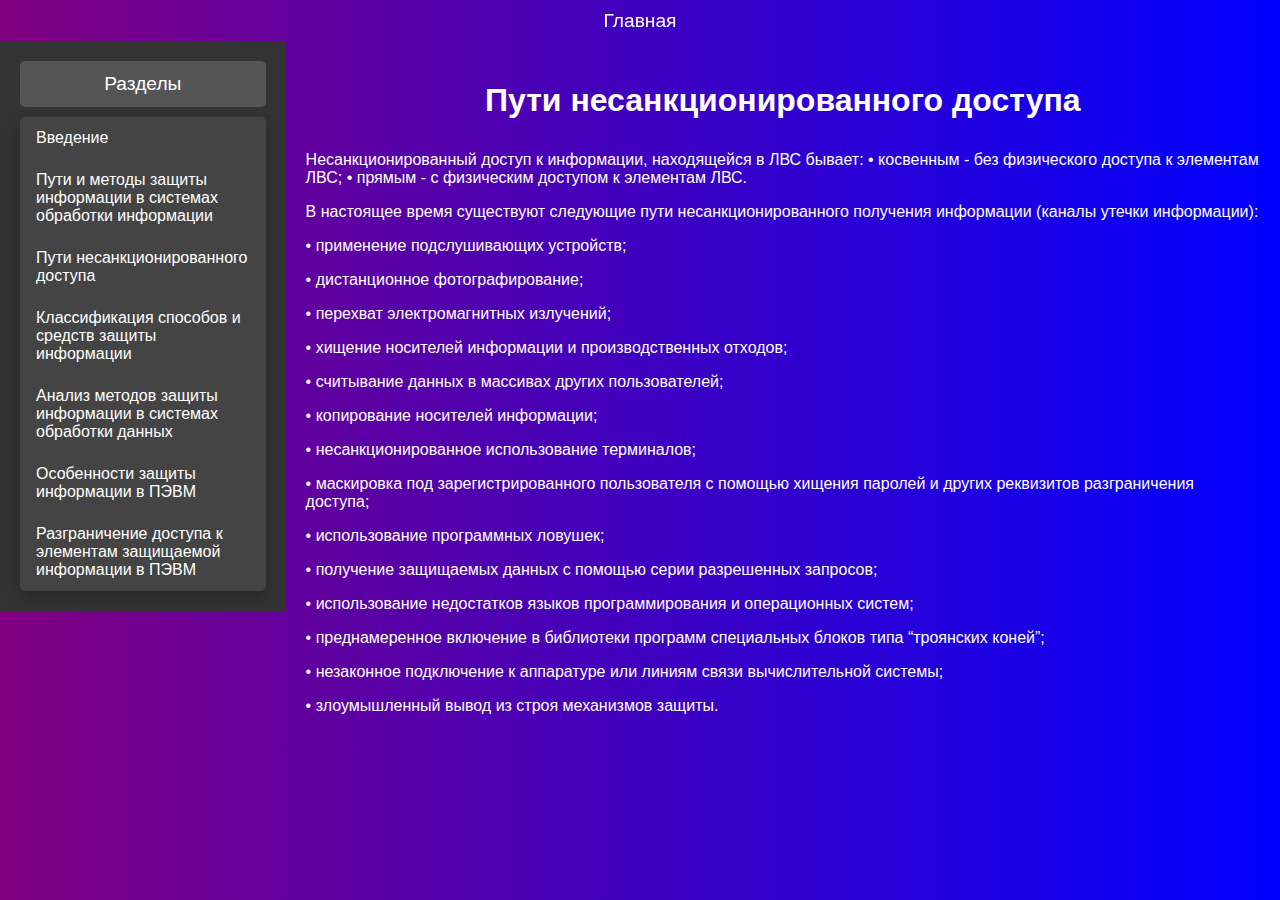
<file: code/ways_acces.html>
<!DOCTYPE html>
<html lang="ru">
<head>
<meta charset="UTF-8">
<meta name="viewport" content="width=device-width, initial-scale=1.0">
<link rel="stylesheet" href="styles/style_other.css">
<title>Сайтик</title>
</head>
<body>

<div class="navbar">
  <ul>
    <li><a href="index.html">Главная</a></li>
  </ul>
</div>

<div class="container">
  <div class="sidebar">
    <button class="dropdown-btn">Разделы</button>
    <div class="dropdown-content">
      <a href="protect_info.html">Введение</a>
      <a href="methods_protect_info.html">Пути и методы защиты информации в системах обработки информации</a>
      <a href="ways_acces.html">Пути несанкционированного доступа</a>
      <a href="classification_protection.html">Классификация способов и средств защиты информации</a>
      <a href="analyze_protect.html">Анализ методов защиты информации в системах обработки данных</a>
      <a href="characters_protect.html">Особенности защиты информации в ПЭВМ</a>
      <a href="pvv.html">Разграничение доступа к элементам защищаемой информации в ПЭВМ</a>
    </div>
  </div>
  <div class="content">
    <h1 class="site-title">Пути несанкционированного доступа</h1>
    <p>Несанкционированный доступ к информации, находящейся в ЛВС бывает:
        •	косвенным - без физического доступа к элементам ЛВС;
        •	прямым - с физическим доступом к элементам ЛВС.</p>
        <p>В настоящее время существуют следующие пути несанкционированного получения информации (каналы утечки информации):
        <p>•	применение подслушивающих устройств;</p>
        <p>•	дистанционное фотографирование;</p>
        <p>•	перехват электромагнитных излучений;</p>
        <p>•	хищение носителей информации и производственных отходов;</p>
        <p>•	считывание данных в массивах других пользователей;</p>
        <p>•	копирование носителей информации;</p>
        <p>•	несанкционированное использование терминалов;</p>
        <p>•	маскировка под зарегистрированного пользователя с помощью хищения паролей и других реквизитов разграничения доступа;</p>
        <p>•	использование программных ловушек;</p>
        <p>•	получение защищаемых данных с помощью серии разрешенных запросов;</p>
        <p>•	использование недостатков языков программирования и операционных систем;</p>
        <p>•	преднамеренное включение в библиотеки программ специальных блоков типа “троянских коней”;</p>
        <p>•	незаконное подключение к аппаратуре или линиям связи вычислительной системы;</p>
        <p>•	злоумышленный вывод из строя механизмов защиты.</p>
        </p>
    </div>
    </div>
</body>
</html>
</file>
<file: code/styles/style_other1.css>
body {
    margin: 0;
    padding: 0;
    font-family: 'Roboto', Arial, sans-serif;
    background: linear-gradient(to right, #800080, #0000FF);
    color: white;
    animation: fadein 1.5s ease-in-out forwards;
  }

  @keyframes fadein {
    from {
      opacity: 0;
    }
    to {
      opacity: 1;
    }
  }

  .navbar {
    position: fixed;
    top: 0;
    left: 0;
    width: 100%;
    background-color: linear-gradient(to right, #800080, #0000FF);
    padding: 10px 0;
    z-index: 1000;
  }

  .navbar ul {
    list-style-type: none;
    margin: 0;
    padding: 0;
    text-align: center;
  }

  .navbar li {
    display: inline-block;
    margin: 0 10px;
  }

  .navbar a {
    color: white;
    text-decoration: none;
    font-size: 1.2em;
    border: 2px solid transparent; /* Убираем стандартное очертание */
    transition: border-color 0.3s ease;
  }
  
  .navbar a:hover {
    border-color: white;
  }

  .container {
    display: flex;
    height: auto;
    margin-top: 41px; /* Вычитаем высоту навигационной панели */
  }
  


  .sidebar {
    position: fixed;
    width: 300px;
    height: 50%;
    background-color: #333;
    color: white;
    padding: 20px;
    box-sizing: border-box;
  }

  .content {
    flex-grow: 1;
    padding: 20px;
    box-sizing: border-box;
    margin-left: 300px;
  }

  .site-title {
    font-size: 2em;
    text-align: center;
    margin-bottom: 1em;
  }

  .dropdown-btn {
    background-color: #555;
    color: white;
    padding: 12px 24px;
    font-size: 1.2em;
    border: none;
    cursor: pointer;
    transition: background 0.3s ease;
    border-radius: 5px;
    width: 100%;
    margin-bottom: 10px;
  }

  .dropdown-btn:hover {
    background-color: #666;
  }

  .dropdown-content {
    background-color: #444;
    min-width: 160px;
    box-shadow: 0px 8px 16px 0px rgba(0,0,0,0.2);
    z-index: 1;
    border-radius: 5px;
  }

  .dropdown-content a {
    color: white;
    padding: 12px 16px;
    text-decoration: none;
    display: block;
    transition: background-color 0.3s ease;
  }

  .dropdown-content a:hover {
    background-color: #555;
  }

  .container h2 {
    font-weight: bold;
    font-size: large;
  }
</file>
<file: code/styles/style_other.css>
body {
    margin: 0;
    padding: 0;
    font-family: 'Roboto', Arial, sans-serif;
    background: linear-gradient(to right, #800080, #0000FF);
    color: white;
    animation: fadein 2s ease-in-out forwards;
  }

  @keyframes fadein {
    from {
      opacity: 0;
    }
    to {
      opacity: 1;
    }
  }

  .navbar {
    position: fixed;
    top: 0;
    left: 0;
    width: 100%;
    background-color: linear-gradient(to right, #800080, #0000FF);
    padding: 10px 0;
    z-index: 1000;
  }

  .navbar ul {
    list-style-type: none;
    margin: 0;
    padding: 0;
    text-align: center;
  }

  .navbar li {
    display: inline-block;
    margin: 0 10px;
  }

  .navbar a {
    color: white;
    text-decoration: none;
    font-size: 1.2em;
    border: 2px solid transparent; /* Убираем стандартное очертание */
    transition: border-color 0.3s ease;
  }
  
  .navbar a:hover {
    border-color: white;
  }

  .container {
    display: flex;
    height: auto;
    margin-top: 41px; /* Вычитаем высоту навигационной панели */
  }

  .sidebar {
    width: 400px;
    height: 100%;
    background-color: #333;
    color: white;
    padding: 20px;
    box-sizing: border-box;
  }

  .content {
    flex-grow: 1;
    padding: 20px;
    box-sizing: border-box;
  }

  .site-title {
    font-size: 2em;
    text-align: center;
    margin-bottom: 1em;
  }

  .dropdown-btn {
    background-color: #555;
    color: white;
    padding: 12px 24px;
    font-size: 1.2em;
    border: none;
    cursor: pointer;
    transition: background 0.3s ease;
    border-radius: 5px;
    width: 100%;
    margin-bottom: 10px;
  }

  .dropdown-btn:hover {
    background-color: #666;
  }

  .dropdown-content {
    background-color: #444;
    min-width: 160px;
    box-shadow: 0px 8px 16px 0px rgba(0,0,0,0.2);
    z-index: 1;
    border-radius: 5px;
  }

  .dropdown-content a {
    color: white;
    padding: 12px 16px;
    text-decoration: none;
    display: block;
    transition: background-color 0.3s ease;
  }

  .dropdown-content a:hover {
    background-color: #555;
  }

  .container h2 {
    font-weight: bold;
    font-size: large;
  }
</file>
